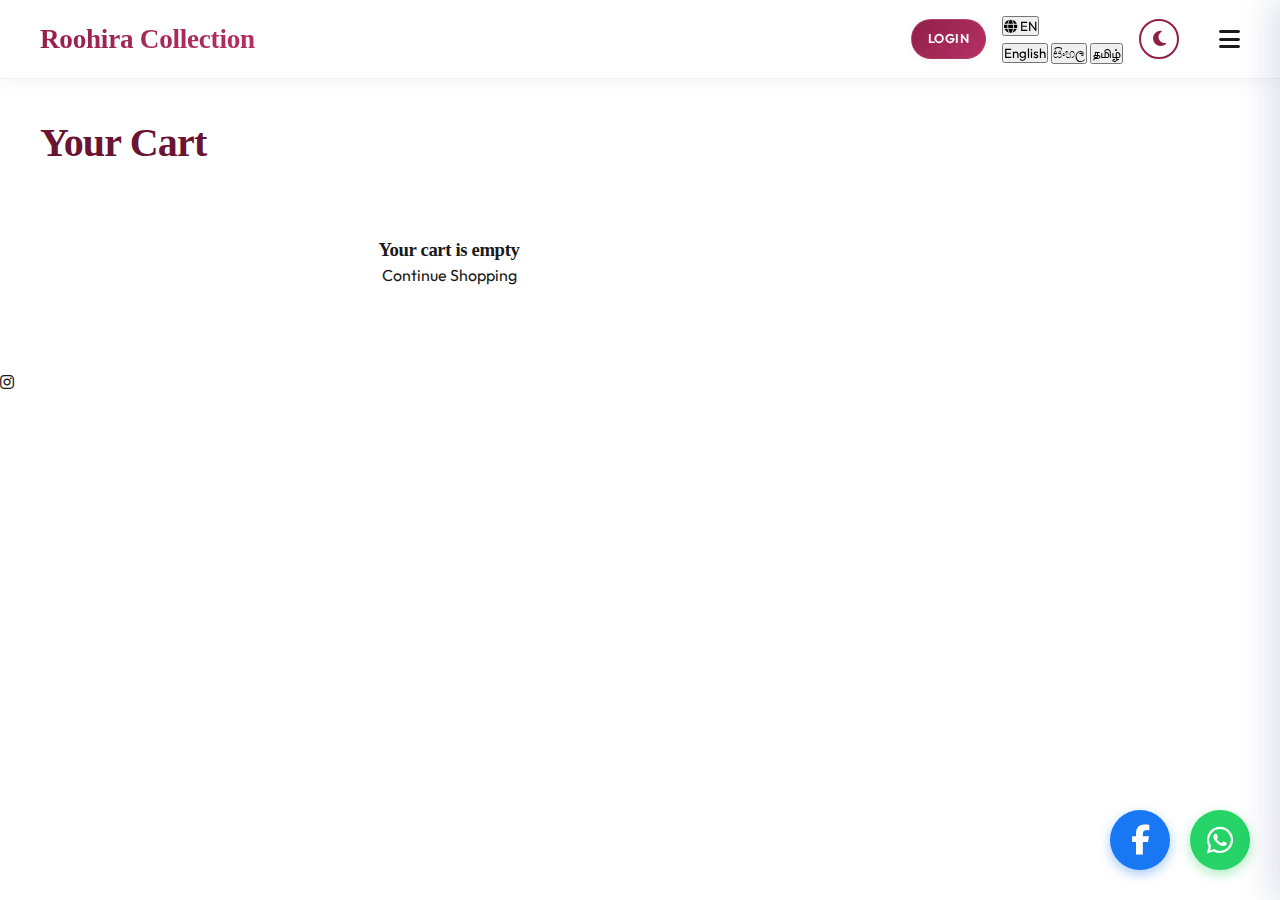
<file: cart.html>
<!DOCTYPE html>
<html lang="en">

<head>
    <meta charset="UTF-8">
    <meta name="viewport" content="width=device-width, initial-scale=1.0">
    <title>Cart | Roohira Collection</title>
    <link href="https://fonts.googleapis.com/css2?family=Outfit:wght@300;400;500;600;700;800&display=swap"
        rel="stylesheet">
    <link rel="stylesheet" href="https://cdnjs.cloudflare.com/ajax/libs/font-awesome/6.4.0/css/all.min.css">
    <link rel="stylesheet" href="styles.css">
</head>

<body>
    <header>
        <div class="container flex justify-between items-center">
            <a href="index.html" class="flex items-center gap-2 branding">
                <span class="logo-text">Roohira Collection</span>
            </a>
            <nav class="flex gap-4 items-center">
                <!-- Login Button (Visible when logged out) -->
                <a href="login.html" id="header-login-btn" class="btn btn-primary" data-i18n="login"
                    style="padding: 0.5rem 1rem; font-size: 0.8rem;">Login</a>

                <!-- User Info (Hidden in Header) -->
                <div id="header-user-menu" style="display: none;"></div>

                <!-- Language Selector -->
                <div class="lang-selector">
                    <button class="lang-toggle-btn" onclick="toggleLanguageDropdown()">
                        <i class="fas fa-globe"></i>
                        <span id="current-lang-label">EN</span>
                    </button>
                    <div class="lang-dropdown" id="lang-dropdown">
                        <button class="lang-btn" data-lang="en" onclick="toggleLanguage('en')">
                            <span class="lang-name">English</span>
                        </button>
                        <button class="lang-btn" data-lang="si" onclick="toggleLanguage('si')">
                            <span class="lang-name">සිංහල</span>
                        </button>
                        <button class="lang-btn" data-lang="ta" onclick="toggleLanguage('ta')">
                            <span class="lang-name">தமிழ்</span>
                        </button>
                    </div>
                </div>

                <!-- Theme Toggle -->
                <button class="theme-toggle" onclick="toggleTheme()" title="Toggle Dark/Light Mode"
                    style="margin-right: 0.5rem;">
                    <i class="fas fa-moon"></i>
                </button>

                <!-- Hamburger Menu -->
                <button class="hamburger-btn" onclick="toggleSidebar()">
                    <i class="fas fa-bars"></i>
                </button>
            </nav>
        </div>
    </header>

    <!-- Sidebar Overlay -->
    <div class="sidebar-overlay" onclick="toggleSidebar()"></div>

    <!-- Sidebar -->
    <div class="sidebar" id="sidebar">
        <div class="sidebar-header">
            <h2 style="font-family: 'Outfit', sans-serif; color: var(--primary);">Menu</h2>
            <button class="close-sidebar" onclick="toggleSidebar()">&times;</button>
        </div>
        <div class="sidebar-nav">
            <a href="index.html" class="sidebar-link"><i class="fas fa-home"></i> <span data-i18n="home">Home</span></a>
            <a href="shop.html" class="sidebar-link"><i class="fas fa-store"></i> <span data-i18n="shop">Shop</span></a>
            <a href="#" class="sidebar-link" style="opacity: 0.6; cursor: not-allowed; display: flex; align-items: center;"><i class="fas fa-palette"></i> <span>Customize (Coming Soon)</span> <i class="fas fa-lock" style="font-size: 0.8rem; margin-left: auto;"></i></a>
            <a href="cart.html" class="sidebar-link">
                <i class="fas fa-shopping-cart"></i> <span data-i18n="cart">Cart</span>
                <span id="sidebar-cart-badge"
                    style="background: var(--primary); color: white; border-radius: 50%; padding: 2px 6px; font-size: 0.75rem; margin-left: auto;">0</span>
            </a>
            <a href="profile.html" class="sidebar-link"><i class="fas fa-user"></i> <span data-i18n="profile">My Profile</span></a>

            <!-- User Logout (Hidden by default, shown if logged in) -->
            <div id="sidebar-user-section"
                style="display: none; border-top: 1px solid #eee; margin-top: 1rem; padding-top: 1rem;">
                <button onclick="logout()" class="sidebar-link" data-i18n="logout"
                    style="width: 100%; text-align: left; background: none; border: none; cursor: pointer; color: #ef4444; font-size: 1.1rem;"><i
                        class="fas fa-sign-out-alt"></i> Logout</button>
            </div>
        </div>
    </div>

    <main class="py-10">
        <div class="container" id="cart-container">
            <h1 style="font-size: 2.5rem; margin-bottom: 2rem;" data-i18n="your_cart">Your Cart</h1>

            <div class="cart-page-layout">
                <div id="cart-items">
                    <!-- Cart items injected by JS -->
                </div>

                <div id="cart-summary" class="cart-summary-card">
                    <h2 class="cart-summary-header">Order Summary</h2>
                    <div class="summary-row">
                        <span>Subtotal</span>
                        <span id="cart-total">Rs. 0</span>
                    </div>
                    <!-- Shipping or other costs can be added here -->
                    <div class="summary-row total">
                        <span>Total</span>
                        <span id="cart-grand-total">Rs. 0</span>
                    </div>

                    <a href="checkout.html" class="checkout-btn" data-i18n="checkout_title">Proceed to Checkout</a>
                    <a href="shop.html" class="continue-shopping-btn" data-i18n="continue_shopping">Continue Shopping</a>
                </div>
            </div>
        </div>
    </main>

    <script src="script.js"></script>
    <!-- Floating Buttons -->
    <a href="https://www.instagram.com/roohiracollectionby?igsh=MWNnazN2NHF5YXNiMA==" target="_blank"
        class="instagram-float">
        <i class="fab fa-instagram"></i>
    </a>

    <a href="https://www.facebook.com/share/17WF7YPVWo/" target="_blank" class="facebook-float">
        <i class="fab fa-facebook-f"></i>
    </a>

    <a href="https://wa.me/94757218786" target="_blank" class="whatsapp-float">
        <i class="fab fa-whatsapp"></i>
    </a>
</body>

</html>
</file>
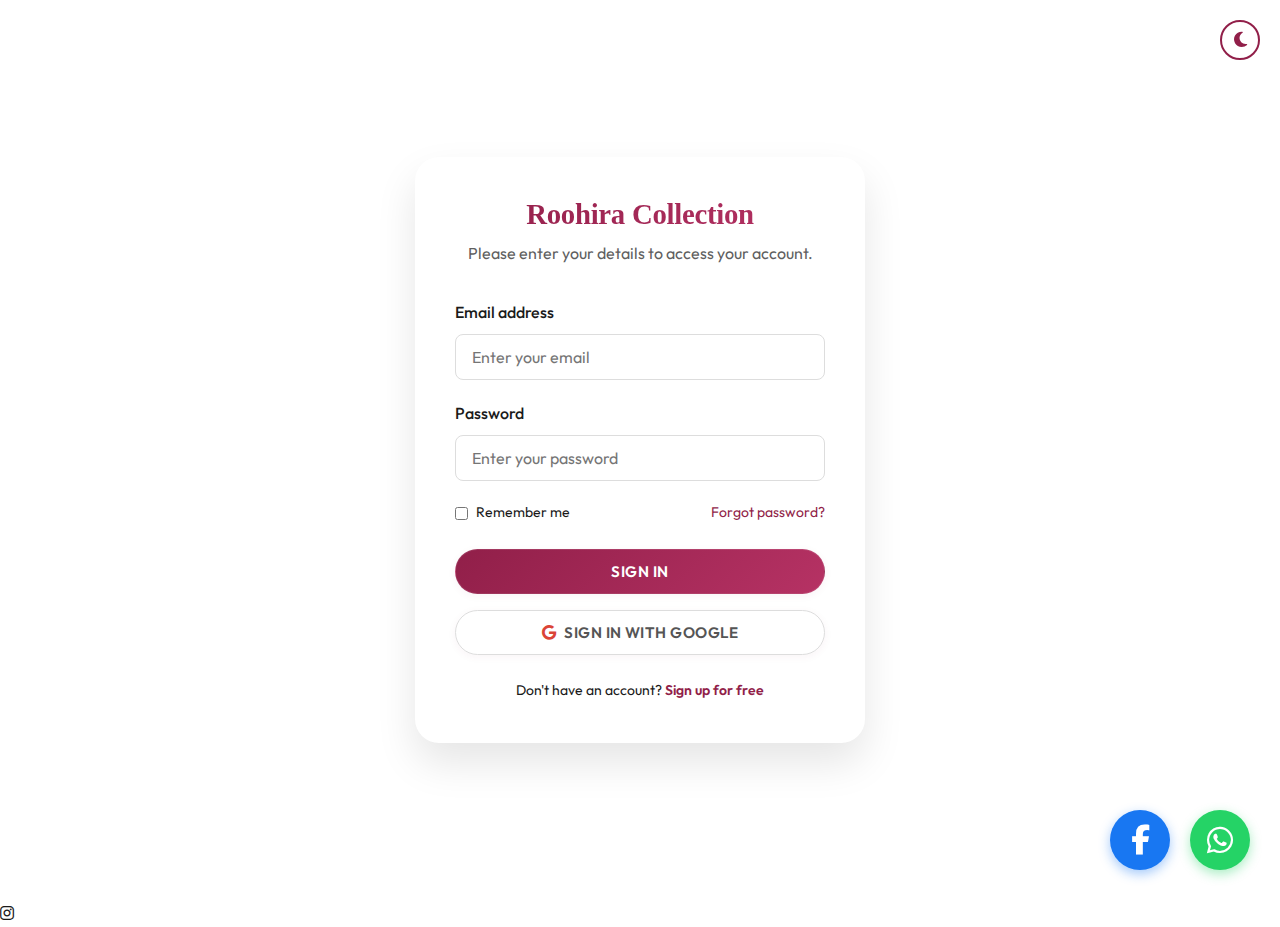
<file: login.html>
<!DOCTYPE html>
<html lang="en">

<head>
    <meta charset="UTF-8">
    <meta name="viewport" content="width=device-width, initial-scale=1.0">
    <title>Login | Roohira Collection</title>
    <link href="https://fonts.googleapis.com/css2?family=Outfit:wght@300;400;500;600;700;800&display=swap"
        rel="stylesheet">
    <link rel="stylesheet" href="https://cdnjs.cloudflare.com/ajax/libs/font-awesome/6.4.0/css/all.min.css">
    <link rel="stylesheet" href="styles.css">
</head>

<body style="background-color: var(--bg-light);">
    <div style="position: fixed; top: 20px; right: 20px;">
        <button class="theme-toggle" onclick="toggleTheme()" title="Toggle Dark/Light Mode">
            <i class="fas fa-moon"></i>
        </button>
    </div>
    <div style="display: flex; align-items: center; justify-content: center; min-height: 100vh;">
        <div class="auth-box">
            <h2 class="logo-text" style="display: block; text-align: center; margin-bottom: 0.5rem; font-size: 1.8rem; font-family: 'Playfair Display', serif; font-weight: 800; color: var(--text-main);">
                Roohira Collection</h2>
            <p style="text-align: center; color: var(--text-muted); margin-bottom: 2rem;">Please enter your details to access your account.</p>

            <form id="login-form">
                <div class="form-group">
                    <label for="email" class="form-label">Email address</label>
                    <input type="email" id="email" class="form-input" required placeholder="Enter your email">
                </div>

                <div class="form-group">
                    <label for="password" class="form-label">Password</label>
                    <input type="password" id="password" class="form-input" required placeholder="Enter your password">
                </div>

                <div
                    style="display: flex; justify-content: space-between; align-items: center; margin-bottom: 1.5rem; font-size: 0.875rem;">
                    <label style="display: flex; align-items: center; gap: 0.5rem; cursor: pointer;">
                        <input type="checkbox" style="accent-color: var(--primary);"> Remember me
                    </label>
                    <a href="#" id="forgot-password-link" style="color: var(--primary);">Forgot password?</a>
                </div>

                <button type="submit" class="btn btn-primary" style="width: 100%;">Sign In</button>
                <button type="button" class="btn btn-outline"
                    style="width: 100%; margin-top: 1rem; border-color: #ddd; color: #555;">
                    <i class="fab fa-google" style="color: #DB4437; margin-right: 8px;"></i> Sign in with Google
                </button>
            </form>

            <form id="forgot-password-form" style="display: none;">
                <div class="form-group">
                    <label for="reset-email" class="form-label">Email address</label>
                    <input type="email" id="reset-email" class="form-input" required
                        placeholder="Enter registered email">
                </div>

                <div class="form-group">
                    <label for="reset-phone" class="form-label">Phone Number</label>
                    <input type="tel" id="reset-phone" class="form-input" required
                        placeholder="Enter registered phone number">
                </div>

                <div class="form-group">
                    <label for="reset-new-password" class="form-label">New Password</label>
                    <input type="password" id="reset-new-password" class="form-input" required
                        placeholder="Enter new password">
                </div>

                <button type="submit" class="btn btn-primary" style="width: 100%;">Reset Password</button>
                <button type="button" id="back-to-login" class="btn btn-outline"
                    style="width: 100%; margin-top: 1rem; border-color: #ddd; color: #555;">
                    Back to Login
                </button>
            </form>

            <p id="signup-prompt" style="text-align: center; margin-top: 1.5rem; font-size: 0.875rem;">
                Don't have an account? <a href="signup.html" style="color: var(--primary); font-weight: 600;">Sign up
                    for free</a>
            </p>
        </div>
    </div>
    <script src="script.js"></script>
    <!-- Floating Buttons -->
    <a href="https://www.instagram.com/roohiracollectionby?igsh=MWNnazN2NHF5YXNiMA==" target="_blank"
        class="instagram-float">
        <i class="fab fa-instagram"></i>
    </a>

    <a href="https://www.facebook.com/share/17WF7YPVWo/" target="_blank" class="facebook-float">
        <i class="fab fa-facebook-f"></i>
    </a>

    <a href="https://wa.me/94757218786" target="_blank" class="whatsapp-float">
        <i class="fab fa-whatsapp"></i>
    </a>
</body>

</html>
</file>
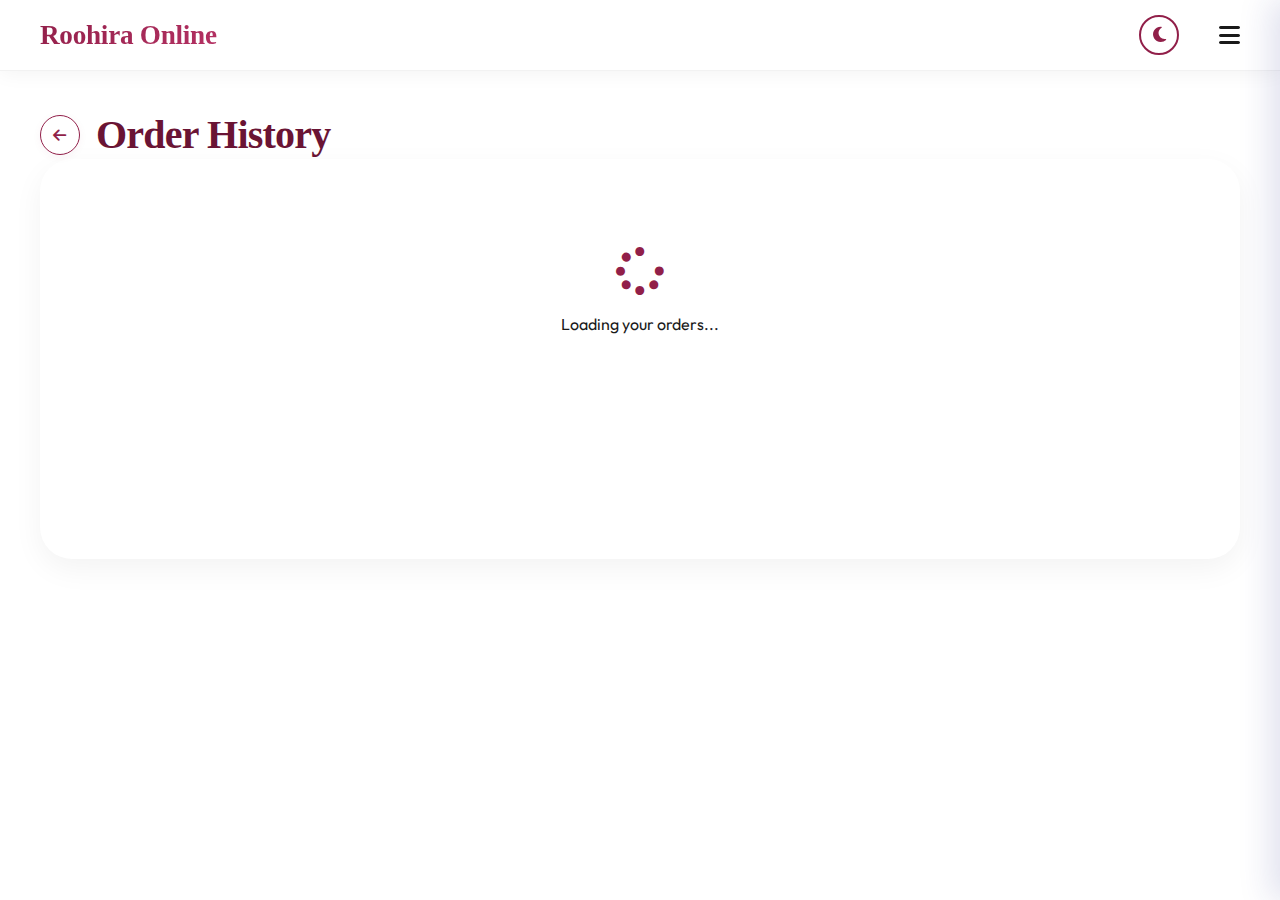
<file: orders.html>
<!DOCTYPE html>
<html lang="en">

<head>
    <meta charset="UTF-8">
    <meta name="viewport" content="width=device-width, initial-scale=1.0">
    <title>My Orders | Roohira Online</title>
    <link href="https://fonts.googleapis.com/css2?family=Outfit:wght@300;400;500;600;700;800&display=swap" rel="stylesheet">
    <link rel="stylesheet" href="https://cdnjs.cloudflare.com/ajax/libs/font-awesome/6.4.0/css/all.min.css">
    <link rel="stylesheet" href="styles.css">
</head>

<body>
    <header>
        <div class="container flex justify-between items-center">
            <a href="index.html" class="flex items-center gap-2 branding">
                <span class="logo-text">Roohira Online</span>
            </a>
            <nav class="flex gap-4 items-center">
                <!-- User Info -->
                <div id="header-user-menu" style="display: none; align-items: center; gap: 0.5rem;">
                    <i class="fas fa-user-circle text-xl" style="color: var(--primary);"></i>
                    <span id="header-username" style="font-weight: 600;">User</span>
                </div>

                <!-- Theme Toggle -->
                <button class="theme-toggle" onclick="toggleTheme()" title="Toggle Dark/Light Mode" style="margin-right: 0.5rem;">
                    <i class="fas fa-moon"></i>
                </button>

                <!-- Hamburger Menu -->
                <button class="hamburger-btn" onclick="toggleSidebar()">
                    <i class="fas fa-bars"></i>
                </button>
            </nav>
        </div>
    </header>

    <!-- Sidebar Overlay -->
    <div class="sidebar-overlay" onclick="toggleSidebar()"></div>

    <!-- Sidebar -->
    <div class="sidebar" id="sidebar">
        <div class="sidebar-header">
            <h2 style="font-family: 'Playfair Display', serif; color: var(--primary);">Menu</h2>
            <button class="close-sidebar" onclick="toggleSidebar()">&times;</button>
        </div>
        <div class="sidebar-nav">
            <a href="index.html" class="sidebar-link"><i class="fas fa-home"></i> Home</a>
            <a href="shop.html" class="sidebar-link"><i class="fas fa-store"></i> Shop</a>
            <a href="customize.html" class="sidebar-link"><i class="fas fa-palette"></i> Customize</a>
            <a href="cart.html" class="sidebar-link">
                <i class="fas fa-shopping-cart"></i> Cart
                <span id="sidebar-cart-badge" style="background: var(--primary); color: white; border-radius: 50%; padding: 2px 6px; font-size: 0.75rem; margin-left: auto;">0</span>
            </a>
            <a href="profile.html" class="sidebar-link active"><i class="fas fa-user"></i> My Profile</a>
        </div>
    </div>

    <main class="py-10">
        <div class="container">
            <div class="flex items-center gap-4 mb-8">
                <a href="profile.html" class="btn btn-outline" style="padding: 0.5rem 1rem; border-radius: 50%; width: 40px; height: 40px; display: flex; align-items: center; justify-content: center;">
                    <i class="fas fa-arrow-left"></i>
                </a>
                <h1 style="font-size: 2.5rem; font-family: 'Playfair Display', serif;">Order History</h1>
            </div>

            <div id="orders-list-container" style="background: white; padding: 2.5rem; border-radius: 2rem; box-shadow: 0 10px 30px rgba(0,0,0,0.05); min-height: 400px;">
                <div id="order-history-page-content">
                    <div style="text-align: center; padding: 3rem;">
                        <i class="fas fa-spinner fa-spin fa-3x" style="color: var(--primary); margin-bottom: 1rem;"></i>
                        <p>Loading your orders...</p>
                    </div>
                </div>
            </div>
        </div>
    </main>

    <script src="script.js"></script>
    <script>
        document.addEventListener('DOMContentLoaded', () => {
            if (typeof initOrdersPage === 'function') {
                initOrdersPage();
            }
        });
    </script>
</body>

</html>
</file>
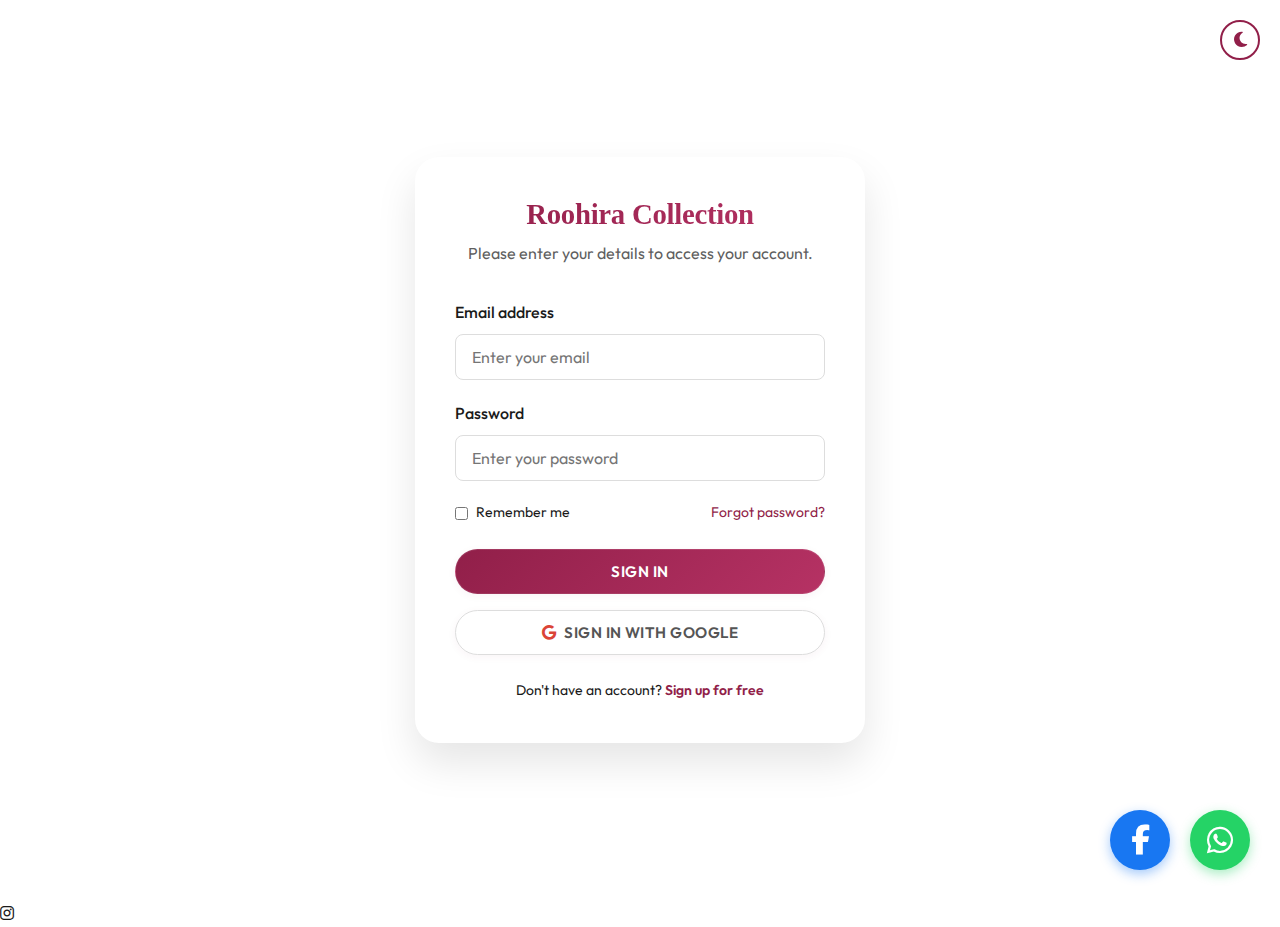
<file: profile.html>
<!DOCTYPE html>
<html lang="en">

<head>
    <meta charset="UTF-8">
    <meta name="viewport" content="width=device-width, initial-scale=1.0">
    <title>Profile | Roohira Collection</title>
    <link href="https://fonts.googleapis.com/css2?family=Outfit:wght@300;400;500;600;700;800&display=swap"
        rel="stylesheet">
    <link rel="stylesheet" href="https://cdnjs.cloudflare.com/ajax/libs/font-awesome/6.4.0/css/all.min.css">
    <link rel="stylesheet" href="styles.css">
</head>

<body>
    <header>
        <div class="container flex justify-between items-center">
            <a href="index.html" class="flex items-center gap-2 branding">
                <span class="logo-text">Roohira Collection</span>
            </a>
            <nav class="flex gap-4 items-center">
                <!-- Login Button (Visible when logged out) -->
                <a href="login.html" id="header-login-btn" class="btn btn-primary" data-i18n="login"
                    style="padding: 0.5rem 1rem; font-size: 0.8rem;">Login</a>

                <!-- User Info (Hidden in Header) -->
                <div id="header-user-menu" style="display: none;"></div>

                <!-- Language Selector -->
                <div class="lang-selector">
                    <button class="lang-toggle-btn" onclick="toggleLanguageDropdown()">
                        <i class="fas fa-globe"></i>
                        <span id="current-lang-label">EN</span>
                    </button>
                    <div class="lang-dropdown" id="lang-dropdown">
                        <button class="lang-btn" data-lang="en" onclick="toggleLanguage('en')">
                            <span class="lang-name">English</span>
                        </button>
                        <button class="lang-btn" data-lang="si" onclick="toggleLanguage('si')">
                            <span class="lang-name">සිංහල</span>
                        </button>
                        <button class="lang-btn" data-lang="ta" onclick="toggleLanguage('ta')">
                            <span class="lang-name">தமிழ்</span>
                        </button>
                    </div>
                </div>

                <!-- Theme Toggle -->
                <button class="theme-toggle" onclick="toggleTheme()" title="Toggle Dark/Light Mode"
                    style="margin-right: 0.5rem;">
                    <i class="fas fa-moon"></i>
                </button>

                <!-- Hamburger Menu -->
                <button class="hamburger-btn" onclick="toggleSidebar()">
                    <i class="fas fa-bars"></i>
                </button>
            </nav>
        </div>
    </header>

    <!-- Sidebar Overlay -->
    <div class="sidebar-overlay" onclick="toggleSidebar()"></div>

    <!-- Sidebar -->
    <div class="sidebar" id="sidebar">
        <div class="sidebar-header">
            <h2 style="font-family: 'Outfit', sans-serif; color: var(--primary);">Menu</h2>
            <button class="close-sidebar" onclick="toggleSidebar()">&times;</button>
        </div>
        <div class="sidebar-nav">
            <a href="index.html" class="sidebar-link"><i class="fas fa-home"></i> <span data-i18n="home">Home</span></a>
            <a href="shop.html" class="sidebar-link"><i class="fas fa-store"></i> <span data-i18n="shop">Shop</span></a>
            <a href="#" class="sidebar-link" style="opacity: 0.6; cursor: not-allowed; display: flex; align-items: center;"><i class="fas fa-palette"></i> <span>Customize (Coming Soon)</span> <i class="fas fa-lock" style="font-size: 0.8rem; margin-left: auto;"></i></a>
            <a href="cart.html" class="sidebar-link">
                <i class="fas fa-shopping-cart"></i> <span data-i18n="cart">Cart</span>
                <span id="sidebar-cart-badge"
                    style="background: var(--primary); color: white; border-radius: 50%; padding: 2px 6px; font-size: 0.75rem; margin-left: auto;">0</span>
            </a>
            <a href="profile.html" class="sidebar-link"><i class="fas fa-user"></i> <span data-i18n="profile">My Profile</span></a>

            <!-- User Logout (Hidden by default, shown if logged in) -->
            <div id="sidebar-user-section"
                style="display: none; border-top: 1px solid #eee; margin-top: 1rem; padding-top: 1rem;">
                <button onclick="logout()" class="sidebar-link" data-i18n="logout"
                    style="width: 100%; text-align: left; background: none; border: none; cursor: pointer; color: #ef4444; font-size: 1.1rem;"><i
                        class="fas fa-sign-out-alt"></i> Logout</button>
            </div>
        </div>
    </div>

    <main class="py-10">
        <div class="container" id="profile-container">
            <h1 style="font-size: 2.5rem; margin-bottom: 2rem;" data-i18n="profile_title">My Profile</h1>

            <div class="grid grid-cols-4 gap-8">
                <!-- Sidebar -->
                <div
                    style="background: white; padding: 1.5rem; border-radius: 1rem; box-shadow: var(--shadow); text-align: center; height: fit-content;">
                    <div
                        style="width: 80px; height: 80px; background: var(--secondary); border-radius: 50%; margin: 0 auto 1rem; display: flex; align-items: center; justify-content: center; font-size: 2rem; color: var(--primary);">
                        <i class="fas fa-user-circle"></i>
                    </div>
                    <h2 id="profile-name" style="font-weight: bold; font-size: 1.25rem; margin-bottom: 0.25rem;">User
                        Name</h2>
                    <p id="profile-email" style="font-size: 0.875rem; color: grey; margin-bottom: 0.25rem;">
                        email@example.com</p>
                    <p id="profile-phone"
                        style="font-size: 0.875rem; color: var(--primary); font-weight: 600; margin-bottom: 1.5rem;">
                        000-0000000</p>
                    <button onclick="logout()" class="btn btn-outline" style="width: 100%; margin-bottom: 3rem;" data-i18n="logout">Logout</button>
                    
                    <div style="border-top: 1px solid #fee2e2; padding-top: 1.5rem; margin-top: 1rem;">
                        <p style="font-size: 0.75rem; color: #ef4444; margin-bottom: 0.75rem; font-weight: 500;" data-i18n="danger_zone">Danger Zone (අන්තරාදායකයි)</p>
                        <button onclick="factoryReset()" class="btn" style="width: 100%; background: #fee2e2; color: #ef4444; border: 1px solid #fecaca; padding: 0.75rem; border-radius: 0.75rem; font-size: 0.85rem; font-weight: 700; transition: 0.3s;" onmouseover="this.style.background='#fecaca'" onmouseout="this.style.background='#fee2e2'" data-i18n="factory_reset">
                            <i class="fas fa-sync-alt mr-2"></i> Factory Reset
                        </button>
                    </div>
                </div>

                <!-- Content -->
                <div style="grid-column: span 3;">
                    <div style="background: white; padding: 2rem; border-radius: 1.5rem; box-shadow: var(--shadow); margin-bottom: 2rem; display: flex; align-items: center; justify-content: justify-between; gap: 2rem;">
                        <div style="width: 60px; height: 60px; background: #e0f2fe; color: #0369a1; border-radius: 50%; display: flex; align-items: center; justify-content: center; font-size: 1.5rem;">
                            <i class="fas fa-shopping-bag"></i>
                        </div>
                        <div style="flex-grow: 1;">
                            <h2 style="font-size: 1.5rem; font-weight: bold; margin-bottom: 0.25rem;" data-i18n="orders_title">My Orders</h2>
                            <p style="color: grey; font-size: 0.9rem;">View your past orders, designs, and order history.</p>
                        </div>
                        <a href="orders.html" class="btn btn-primary" style="padding: 0.75rem 1.5rem; border-radius: 1rem;" data-i18n="view_all">View All Orders <i class="fas fa-chevron-right ml-2"></i></a>
                    </div>

                    <div style="background: white; padding: 2rem; border-radius: 1.5rem; box-shadow: var(--shadow);">
                        <h2
                            style="font-size: 1.5rem; font-weight: bold; margin-bottom: 1rem; padding-bottom: 0.5rem; border-bottom: 1px solid #eee;">
                            Change Password</h2>
                        <form id="change-password-form">
                            <div class="form-group">
                                <label for="current-password" class="form-label">Current Password</label>
                                <input type="password" id="current-password" class="form-input" required>
                            </div>
                            <div class="form-group">
                                <label for="new-password" class="form-label">New Password</label>
                                <input type="password" id="new-password" class="form-input" required>
                            </div>
                            <div class="form-group">
                                <label for="confirm-password" class="form-label">Confirm New Password</label>
                                <input type="password" id="confirm-password" class="form-input" required>
                            </div>
                            <button type="submit" class="btn btn-primary">Update Password</button>
                        </form>
                    </div>
                </div>
            </div>
        </div>
    </main>

    <script src="script.js"></script>
    <!-- Floating Buttons -->
    <a href="https://www.instagram.com/roohiracollectionby?igsh=MWNnazN2NHF5YXNiMA==" target="_blank"
        class="instagram-float">
        <i class="fab fa-instagram"></i>
    </a>

    <a href="https://www.facebook.com/share/17WF7YPVWo/" target="_blank" class="facebook-float">
        <i class="fab fa-facebook-f"></i>
    </a>

    <a href="https://wa.me/94757218786" target="_blank" class="whatsapp-float">
        <i class="fab fa-whatsapp"></i>
    </a>
</body>

</html>
</file>
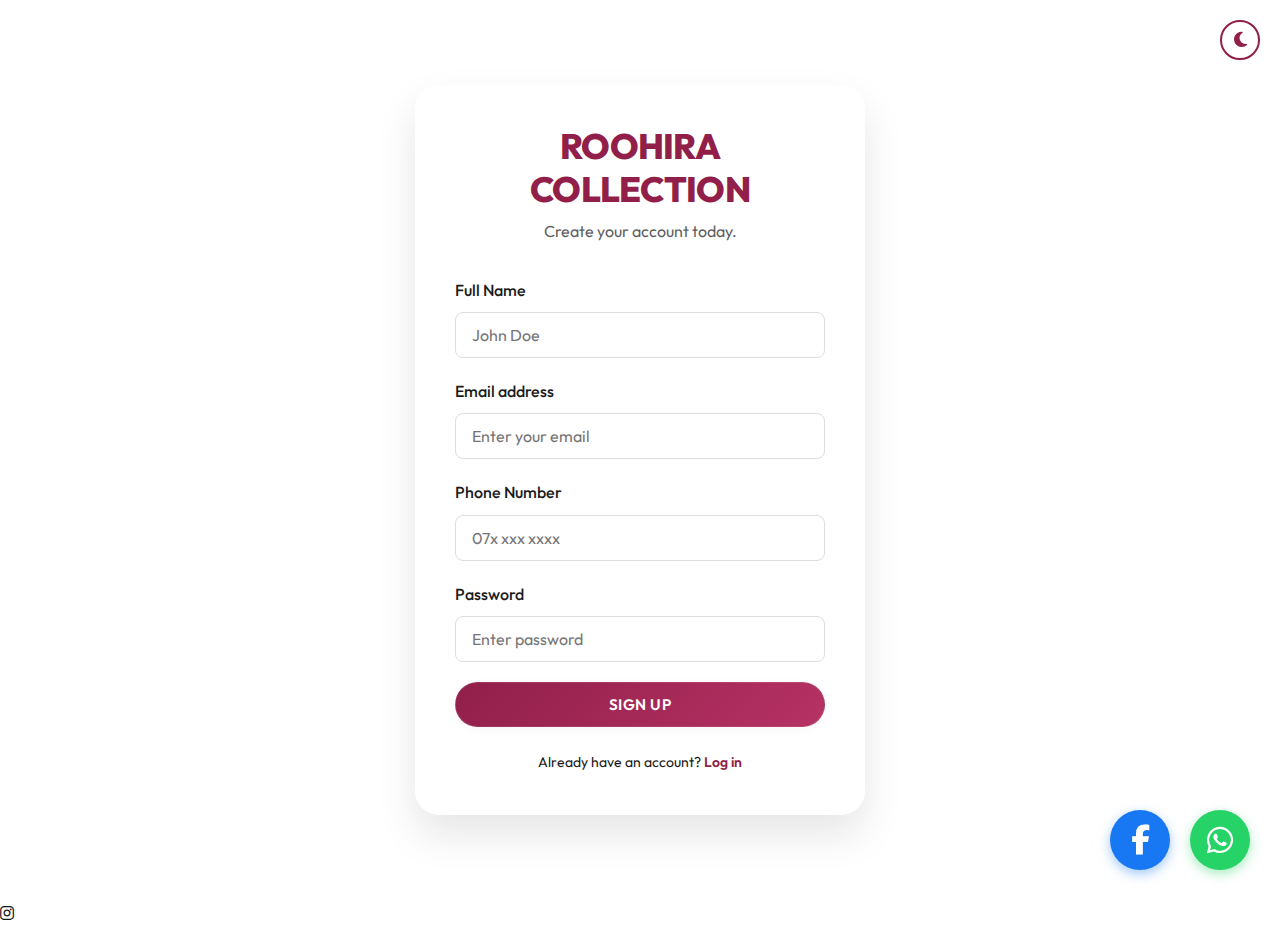
<file: signup.html>
<!DOCTYPE html>
<html lang="en">

<head>
    <meta charset="UTF-8">
    <meta name="viewport" content="width=device-width, initial-scale=1.0">
    <title>Sign Up | Roohira Collection</title>
    <link href="https://fonts.googleapis.com/css2?family=Outfit:wght@300;400;500;600;700;800&display=swap"
        rel="stylesheet">
    <link rel="stylesheet" href="https://cdnjs.cloudflare.com/ajax/libs/font-awesome/6.4.0/css/all.min.css">
    <link rel="stylesheet" href="styles.css">
</head>

<body style="background-color: var(--bg-light);">
    <div style="position: fixed; top: 20px; right: 20px;">
        <button class="theme-toggle" onclick="toggleTheme()" title="Toggle Dark/Light Mode">
            <i class="fas fa-moon"></i>
        </button>
    </div>
    <div style="display: flex; align-items: center; justify-content: center; min-height: 100vh;">
        <div class="auth-box">
            <h2
                style="text-align: center; color: var(--primary); margin-bottom: 0.5rem; font-family: 'Outfit', sans-serif; font-size: 2.2rem; font-weight: 800; text-transform: uppercase;">
                Roohira Collection</h2>
            <p style="text-align: center; color: var(--text-muted); margin-bottom: 2rem;">Create your account today.</p>

            <form id="signup-form">
                <div class="form-group">
                    <label for="name" class="form-label">Full Name</label>
                    <input type="text" id="name" class="form-input" required placeholder="John Doe">
                </div>

                <div class="form-group">
                    <label for="email" class="form-label">Email address</label>
                    <input type="email" id="email" class="form-input" required placeholder="Enter your email">
                </div>

                <div class="form-group">
                    <label for="phone" class="form-label">Phone Number</label>
                    <input type="tel" id="phone" class="form-input" required placeholder="07x xxx xxxx">
                </div>

                <div class="form-group">
                    <label for="password" class="form-label">Password</label>
                    <input type="password" id="password" class="form-input" required placeholder="Enter password">
                </div>

                <button type="submit" class="btn btn-primary" style="width: 100%;">Sign Up</button>
            </form>

            <p style="text-align: center; margin-top: 1.5rem; font-size: 0.875rem;">
                Already have an account? <a href="login.html" style="color: var(--primary); font-weight: 600;">Log
                    in</a>
            </p>
        </div>
    </div>
    <script src="script.js"></script>
    <!-- Floating Buttons -->
    <a href="https://www.instagram.com/roohiracollectionby?igsh=MWNnazN2NHF5YXNiMA==" target="_blank"
        class="instagram-float">
        <i class="fab fa-instagram"></i>
    </a>

    <a href="https://www.facebook.com/share/17WF7YPVWo/" target="_blank" class="facebook-float">
        <i class="fab fa-facebook-f"></i>
    </a>

    <a href="https://wa.me/94757218786" target="_blank" class="whatsapp-float">
        <i class="fab fa-whatsapp"></i>
    </a>
</body>

</html>
</file>
<file: styles.css>
/* 
  Roohira Online - Premium Bedsheet Store 
  Theme Colors:
  Primary: #8B2C5D (Dark Rose Pink)
  Secondary: #F7D6E0 (Soft Pink)
  Accent: #C9A227 (Gold)
  Background: #FFFFFF
*/

:root {
    --primary: #911F49;
    --primary-light: #B63264;
    --primary-dark: #6A1434;
    --secondary: #FFF0F5;
    --secondary-light: #fff8fb;
    --accent: #D4AF37;
    --accent-light: #E5C76B;
    --text-main: #1A1A1A;
    --text-muted: #5F5F5F;
    --white: #ffffff;
    --bg-main: #FFFFFF;
    --bg-alt: #FDFBFC;
    --glass: rgba(255, 255, 255, 0.8);
    --border-soft: rgba(0, 0, 0, 0.05);

    /* Premium Shadows */
    --shadow-sm: 0 2px 8px rgba(145, 31, 73, 0.05);
    --shadow-md: 0 10px 30px rgba(0, 0, 0, 0.08);
    --shadow-lg: 0 20px 40px rgba(0, 0, 0, 0.1);
    --shadow-accent: 0 4px 15px rgba(212, 175, 55, 0.2);

    /* Radius */
    --radius-sm: 8px;
    --radius-md: 16px;
    --radius-lg: 24px;
    --radius-full: 9999px;

    --transition: all 0.4s cubic-bezier(0.165, 0.84, 0.44, 1);
}

/* Dark Mode Variables - Ultra Premium */
[data-theme="dark"] {
    --primary: #FF4D94;
    --primary-light: #FF85B3;
    --primary-dark: #CC0052;
    --secondary: #2D1420;
    --secondary-light: #1F0E16;
    --accent: #F5D547;
    --accent-light: #FAE48C;
    --text-main: #F3F4F6;
    --text-muted: #A0AEC0;
    --white: #121212;
    --bg-main: #0F0F0F;
    --bg-alt: #161616;
    --glass: rgba(20, 20, 20, 0.8);
    --border-soft: rgba(255, 255, 255, 0.05);

    --shadow-sm: 0 2px 8px rgba(0, 0, 0, 0.5);
    --shadow-md: 0 10px 30px rgba(0, 0, 0, 0.6);
    --shadow-lg: 0 20px 40px rgba(0, 0, 0, 0.8);
}

* {
    margin: 0;
    padding: 0;
    box-sizing: border-box;
    font-family: 'Outfit', system-ui, -apple-system, sans-serif;
}

body {
    background-color: var(--bg-main);
    color: var(--text-main);
    line-height: 1.7;
    overflow-x: hidden;
    -webkit-font-smoothing: antialiased;
}

/* Typography - Professional & Elegant */
h1,
h2,
h3,
h4,
h5,
h6 {
    font-family: 'Playfair Display', serif;
    color: var(--text-main);
    line-height: 1.2;
    letter-spacing: -0.02em;
}

h1 {
    font-weight: 700;
    color: var(--primary-dark);
}

h2 {
    font-weight: 700;
}

a {
    text-decoration: none;
    color: inherit;
    transition: var(--transition);
}

/* Layout Utilities - Premium Spacing */
.container {
    max-width: 1300px;
    margin: 0 auto;
    padding: 0 40px;
}

@media (max-width: 768px) {
    .container {
        padding: 0 20px;
    }
}

.grid {
    display: grid;
    gap: 2.5rem;
}

.grid-cols-2 {
    grid-template-columns: repeat(2, 1fr);
}

.grid-cols-3 {
    grid-template-columns: repeat(3, 1fr);
}

.grid-cols-4 {
    grid-template-columns: repeat(4, 1fr);
}

@media (max-width: 1200px) {
    .grid-cols-4 {
        grid-template-columns: repeat(3, 1fr);
    }
}

@media (max-width: 900px) {

    .grid-cols-3,
    .grid-cols-4 {
        grid-template-columns: repeat(2, 1fr);
    }
}

@media (max-width: 640px) {
    .grid {
        gap: 1rem;
    }

    .grid-cols-2,
    .grid-cols-3,
    .grid-cols-4 {
        grid-template-columns: 1fr;
    }

    /* Product lists specifically 2 columns on mobile as requested earlier */
    #product-grid,
    #featured-products {
        grid-template-columns: repeat(2, 1fr) !important;
        gap: 0.75rem;
    }
}

@media (max-width: 640px) {

    /* Auto resizing & horizontal scroll fix */
    html,
    body {
        overflow-x: hidden;
        width: 100%;
        max-width: 100vw;
    }

    .grid-cols-3,
    .grid-cols-4 {
        grid-template-columns: 1fr;
    }

    /* Force product grid to 2 columns on mobile and make cards smaller */
    #product-grid,
    #featured-products {
        grid-template-columns: repeat(2, 1fr) !important;
        gap: 0.5rem;
    }

    .product-info {
        padding: 0.75rem;
    }

    .product-title {
        font-size: 0.85rem;
        margin-bottom: 0.25rem;
        white-space: normal;
        display: -webkit-box;
        -webkit-line-clamp: 2;
        line-clamp: 2;
        -webkit-box-orient: vertical;
        height: 2.5rem;
        line-height: 1.25rem;
    }

    .product-price {
        font-size: 0.9rem;
        background: linear-gradient(to right, var(--primary), var(--accent));
        -webkit-background-clip: text;
        background-clip: text;
        -webkit-text-fill-color: transparent;
        display: inline-block;
    }

    .new-price {
        font-size: 1rem;
        background: linear-gradient(to right, var(--primary), var(--accent));
        -webkit-background-clip: text;
        background-clip: text;
        -webkit-text-fill-color: transparent;
        display: inline-block;
    }

    .old-price {
        font-size: 0.7rem;
    }

    .sold-out-badge {
        font-size: 0.6rem;
        padding: 4px 8px;
        top: 8px;
        left: 8px;
    }

    .product-actions {
        bottom: 0;
        padding: 5px;
        gap: 5px;
        opacity: 0.9;
        background: linear-gradient(to top, rgba(0, 0, 0, 0.7), transparent);
    }

    .action-btn {
        width: 32px;
        height: 32px;
        font-size: 0.9rem;
    }

    .price-box {
        padding: 0.5rem;
    }

    .container {
        padding: 0 15px;
    }

    .hero h1 {
        font-size: 2.2rem;
    }

    .offer-banner-container {
        height: 200px !important;
    }
}

.flex {
    display: flex;
}

.flex-col {
    flex-direction: column;
}

.items-center {
    align-items: center;
}

.justify-between {
    justify-content: space-between;
}

.justify-center {
    justify-content: center;
}

.gap-2 {
    gap: 0.5rem;
}

.gap-4 {
    gap: 1rem;
}

.mt-4 {
    margin-top: 1rem;
}

.mb-4 {
    margin-bottom: 1rem;
}

.mb-6 {
    margin-bottom: 1.5rem;
}

.py-10 {
    padding-top: 2.5rem;
    padding-bottom: 2.5rem;
}

.text-center {
    text-align: center;
}

/* Components */

/* Buttons */
.btn {
    display: inline-flex;
    align-items: center;
    justify-content: center;
    padding: 12px 32px;
    border-radius: var(--radius-full);
    font-weight: 600;
    cursor: pointer;
    transition: var(--transition);
    border: none;
    font-size: 0.95rem;
    letter-spacing: 0.03em;
    text-transform: uppercase;
    box-shadow: var(--shadow-sm);
}

.btn-primary {
    background: linear-gradient(135deg, var(--primary), var(--primary-light));
    color: var(--white);
    border: 1px solid rgba(255, 255, 255, 0.1);
}

.btn-primary:hover {
    transform: translateY(-3px);
    box-shadow: var(--shadow-lg);
    background: linear-gradient(135deg, var(--primary-light), var(--primary));
}

.btn-secondary {
    background: var(--accent);
    color: var(--primary-dark);
    box-shadow: var(--shadow-accent);
}

.btn-secondary:hover {
    background: var(--accent-light);
    transform: translateY(-2px);
    box-shadow: 0 8px 25px rgba(212, 175, 55, 0.3);
}

.btn-outline {
    border: 1.5px solid var(--primary);
    color: var(--primary);
    background: transparent;
}

.btn-outline:hover {
    background: var(--primary);
    color: var(--white);
    transform: translateY(-2px);
}

/* Header */
header {
    background: var(--glass);
    backdrop-filter: blur(15px);
    -webkit-backdrop-filter: blur(15px);
    position: sticky;
    top: 0;
    z-index: 1000;
    box-shadow: 0 2px 20px rgba(0, 0, 0, 0.05);
    padding: 0.75rem 0;
    border-bottom: 1px solid var(--border-soft);
}

.nav-link {
    font-weight: 600;
    color: var(--text-main);
    position: relative;
    padding: 0.5rem 0;
    font-size: 0.95rem;
}

.nav-link:hover {
    color: var(--primary);
}

.nav-link::after {
    content: '';
    position: absolute;
    bottom: 0;
    left: 0;
    width: 0;
    height: 2px;
    background: var(--accent);
    transition: var(--transition);
}

.nav-link:hover::after {
    width: 100%;
}

.logo-text {
    font-family: 'Playfair Display', serif;
    font-size: 1.7rem;
    font-weight: 700;
    color: var(--primary);
    letter-spacing: -0.01em;
    background: linear-gradient(135deg, var(--primary), var(--primary-light));
    -webkit-background-clip: text;
    background-clip: text;
    -webkit-text-fill-color: transparent;
}

.feature-card {
    padding: 3rem 2rem;
    border-radius: var(--radius-md);
    background: var(--white);
    border: 1px solid var(--border-soft);
    transition: var(--transition);
}

.feature-card:hover {
    box-shadow: var(--shadow-md);
    transform: translateY(-5px);
    border-color: var(--accent);
}

.feature-icon {
    font-size: 2.5rem;
    color: var(--primary);
    margin-bottom: 1.5rem;
}

.feature-card h3 {
    font-size: 1.25rem;
    margin-bottom: 1rem;
    color: var(--text-main);
}

.cart-icon {
    position: relative;
}

.cart-count {
    position: absolute;
    top: -8px;
    right: -8px;
    background-color: var(--primary);
    color: white;
    border-radius: 50%;
    width: 20px;
    height: 20px;
    display: flex;
    align-items: center;
    justify-content: center;
    font-size: 0.7rem;
    font-weight: bold;
}

/* Hero Section - Premium Card Design */
.hero {
    min-height: 600px;
    height: auto;
    background: var(--bg-main);
    position: relative;
    display: flex;
    align-items: center;
    justify-content: center;
    padding: 40px 0;
    overflow: visible;
}

.hero-overlay {
    position: absolute;
    top: 0;
    left: 0;
    width: 100%;
    height: 100%;
    background:
        radial-gradient(at 0% 0%, hsla(335, 65%, 35%, 0.08) 0px, transparent 50%),
        radial-gradient(at 100% 0%, hsla(45, 60%, 50%, 0.06) 0px, transparent 50%),
        radial-gradient(at 50% 100%, hsla(335, 65%, 35%, 0.05) 0px, transparent 50%);
    filter: blur(100px);
    z-index: 1;
    animation: liquid 25s infinite alternate;
}

.hero-card {
    background: var(--white);
    background: linear-gradient(135deg, var(--white) 0%, var(--secondary) 100%);
    border-radius: 32px;
    padding: 40px 50px;
    box-shadow: 0 25px 80px rgba(145, 31, 73, 0.1);
    display: flex;
    align-items: center;
    justify-content: space-between;
    gap: 30px;
    position: relative;
    border: 1px solid var(--border-soft);
    width: 100%;
    max-width: 1100px;
    /* Limit width */
    margin: 0 auto;
    z-index: 10;
    overflow: visible;
}

.hero-content {
    flex: 1.2;
    z-index: 15;
    animation: slideUp 1s cubic-bezier(0.165, 0.84, 0.44, 1);
}

/* Hero Heading - Responsive scaling */
.hero h1 {
    font-size: clamp(2.2rem, 5vw, 3.2rem);
    line-height: 1.1;
    color: var(--primary-dark);
    margin-bottom: 20px;
    font-weight: 800;
}

.hero-buttons {
    display: flex;
    gap: 1.5rem;
    margin-top: 2.5rem;
}

.hero-buttons .btn {
    padding: 1.1rem 2.8rem;
    font-size: 1.05rem;
}

.hero p {
    font-size: 1.1rem;
    color: var(--text-muted);
    max-width: 450px;
    margin-bottom: 30px;
    line-height: 1.6;
    opacity: 0.9;
}

.hero-visual {
    flex: 0.8;
    position: relative;
    z-index: 20;
    display: flex;
    align-items: center;
    justify-content: center;
}

.floating-3d-wrapper {
    animation: heroFloat 6s ease-in-out infinite;
    perspective: 2000px;
    transform-style: preserve-3d;
}

.hero-3d-img {
    width: 140%;
    /* Adjusted for new PNG */
    height: auto;
    filter: drop-shadow(0 30px 60px rgba(0, 0, 0, 0.25));
    transform: rotateY(-15deg) rotateX(10deg) translateZ(60px);
    transition: all 0.8s cubic-bezier(0.19, 1, 0.22, 1);
    /* Removed border-radius for transparent PNG */
}

.hero-card:hover .hero-3d-img {
    transform: rotateY(-5deg) rotateX(5deg) translateZ(100px) scale(1.03);
    filter: drop-shadow(0 50px 100px rgba(145, 31, 73, 0.3));
}

@keyframes heroFloat {

    0%,
    100% {
        transform: translateY(0) rotate(0deg);
    }

    50% {
        transform: translateY(-35px) rotate(2deg);
    }
}

@keyframes liquid {
    0% {
        transform: scale(1) translate(0, 0);
    }

    100% {
        transform: scale(1.15) translate(30px, 30px);
    }
}

@keyframes slideUp {
    from {
        opacity: 0;
        transform: translateY(40px);
    }

    to {
        opacity: 1;
        transform: translateY(0);
    }
}

/* Hero Responsiveness - Optimized for all screens */
@media (max-width: 1200px) {
    .hero-card {
        padding: 50px;
        max-width: 950px;
    }
}

@media (max-width: 992px) {
    .hero {
        padding: 40px 0;
        min-height: auto;
    }

    .hero-card {
        flex-direction: column;
        padding: 60px 40px;
        text-align: center;
        gap: 50px;
        border-radius: 40px;
    }

    .hero-content {
        order: 1;
        width: 100%;
        display: flex;
        flex-direction: column;
        align-items: center;
    }

    .hero-visual {
        order: 2;
        width: 100%;
    }

    .hero-3d-img {
        width: 80%;
        transform: rotateY(-5deg) rotateX(5deg);
    }

    .hero-buttons {
        justify-content: center;
    }
}

@media (max-width: 640px) {
    .hero {
        padding: 20px 0;
    }

    .hero h1 {
        font-size: 2.2rem;
        margin-bottom: 15px;
    }

    .hero-card {
        padding: 40px 20px;
        gap: 40px;
        border-radius: 24px;
    }

    .hero p {
        font-size: 1rem;
        max-width: 100%;
    }

    .hero-buttons {
        flex-direction: column;
        gap: 1rem;
        width: 100%;
    }

    .hero-buttons .btn {
        width: 100%;
        padding: 1rem 2rem;
    }

    .hero-3d-img {
        width: 100%;
    }
}

@media (max-width: 480px) {
    .hero h1 {
        font-size: 1.8rem;
        /* Fits perfectly on narrow screens */
    }

    .hero-card {
        padding: 35px 15px;
        gap: 30px;
    }

    .hero p {
        font-size: 0.95rem;
    }
}

/* Product Card Premium 3D */
.product-card {
    background: var(--white);
    border-radius: var(--radius-md);
    overflow: hidden;
    box-shadow: var(--shadow-sm);
    transition: all 0.5s cubic-bezier(0.175, 0.885, 0.32, 1.275);
    border: 1px solid var(--border-soft);
    position: relative;
    perspective: 1500px;
    transform-style: preserve-3d;
}

.product-card:hover {
    transform: translateY(-15px) rotateX(4deg) rotateY(-4deg);
    box-shadow: var(--shadow-accent);
    border-color: var(--accent);
}

.product-image {
    position: relative;
    padding-top: 120%;
    overflow: hidden;
    background: #f3f3f3;
    transform-style: preserve-3d;
}

.product-image img {
    position: absolute;
    top: 0;
    left: 0;
    width: 100%;
    height: 100%;
    object-fit: cover;
    transition: transform 0.8s cubic-bezier(0.165, 0.84, 0.44, 1);
    transform: translateZ(20px);
    backface-visibility: hidden;
}

.product-card:hover .product-image img {
    transform: scale(1.1) translateZ(40px);
}

/* Glass Shine Effect on Hover */
.product-image::after {
    content: '';
    position: absolute;
    top: 0;
    left: -100%;
    width: 60%;
    height: 100%;
    background: linear-gradient(to right,
            rgba(255, 255, 255, 0) 0%,
            rgba(255, 255, 255, 0.4) 50%,
            rgba(255, 255, 255, 0) 100%);
    transform: skewX(-25deg);
    transition: 0.8s;
    z-index: 2;
}

.product-card:hover .product-image::after {
    left: 150%;
}

/* Continuous 3D Breathing Animation */
.product-card {
    animation: product3D 10s ease-in-out infinite;
}

@keyframes product3D {

    0%,
    100% {
        transform: translateY(0) rotateY(0) rotateX(0);
    }

    25% {
        transform: translateY(-3px) rotateY(2deg) rotateX(1.5deg);
    }

    50% {
        transform: translateY(-8px) rotateY(-2deg) rotateX(-1.5deg);
    }

    75% {
        transform: translateY(-3px) rotateY(1.5deg) rotateX(2deg);
    }
}

/* Individual animation delay so they don't all move at the same time */
.product-card:nth-child(2n) {
    animation-delay: 0.5s;
}

.product-card:nth-child(3n) {
    animation-delay: 1.2s;
}

.product-card:nth-child(4n) {
    animation-delay: 0.8s;
}

.product-card.sold-out {
    opacity: 0.7;
}

.product-card.sold-out .product-image img {
    filter: grayscale(80%);
}

.sold-out-badge {
    position: absolute;
    top: 15px;
    left: 15px;
    background: rgba(0, 0, 0, 0.75);
    color: white;
    padding: 6px 12px;
    border-radius: 6px;
    font-size: 0.75rem;
    font-weight: 700;
    text-transform: uppercase;
    letter-spacing: 1px;
    z-index: 5;
    backdrop-filter: blur(4px);
}

.product-actions {
    position: absolute;
    bottom: -50px;
    left: 0;
    width: 100%;
    display: flex;
    justify-content: center;
    gap: 10px;
    padding: 10px;
    background: linear-gradient(to top, rgba(0, 0, 0, 0.5), transparent);
    transition: bottom 0.3s ease;
}

.product-card:hover .product-actions {
    bottom: 0;
}

.action-btn {
    width: 40px;
    height: 40px;
    border-radius: 50%;
    background: white;
    display: flex;
    align-items: center;
    justify-content: center;
    color: var(--text-dark);
    cursor: pointer;
    border: none;
    transition: all 0.2s;
}

.action-btn:hover {
    background: var(--primary);
    color: white;
}

.product-info {
    padding: 1rem;
}

.product-category {
    font-size: 0.7rem;
    text-transform: uppercase;
    color: var(--text-light);
    letter-spacing: 0.5px;
    margin-bottom: 0.2rem;
}

.product-title {
    font-size: 0.95rem;
    font-weight: 700;
    margin-bottom: 0.4rem;
    line-height: 1.4;
    min-height: 2.8em;
    background: linear-gradient(to right, var(--primary), var(--accent));
    -webkit-background-clip: text;
    background-clip: text;
    -webkit-text-fill-color: transparent;
    width: fit-content;
}

.typing-title {
    display: -webkit-box;
    -webkit-line-clamp: 2;
    line-clamp: 2;
    -webkit-box-orient: vertical;
    overflow: hidden;
}

.product-price {
    background: linear-gradient(to right, var(--primary), var(--accent));
    -webkit-background-clip: text;
    background-clip: text;
    -webkit-text-fill-color: transparent;
    font-weight: 700;
    font-size: 1rem;
    display: inline-block;
}

/* Creative Pricing Styles */
.price-tag-container {
    display: flex;
    flex-direction: column;
    align-items: flex-start;
}

.old-price {
    text-decoration: line-through !important;
    color: #999;
    font-size: 0.75rem;
    margin-bottom: -2px;
    opacity: 0.8;
}

.new-price {
    background: linear-gradient(to right, var(--primary), var(--accent));
    -webkit-background-clip: text;
    background-clip: text;
    -webkit-text-fill-color: transparent;
    font-weight: 800;
    font-size: 1.1rem;
    display: inline-block;
}

.price-box {
    background: var(--secondary-light);
    padding: 0.75rem;
    border-radius: 0.5rem;
    display: inline-flex;
    flex-direction: column;
    border-left: 3px solid var(--primary);
}

/* Product Details Thumbnails */
.thumbnail-container {
    display: flex;
    gap: 10px;
    margin-top: 1rem;
    justify-content: center;
}

.thumbnail {
    width: 70px;
    height: 70px;
    border-radius: 8px;
    object-fit: cover;
    cursor: pointer;
    border: 2px solid transparent;
    transition: all 0.2s;
}

.thumbnail:hover,
.thumbnail.active {
    border-color: var(--primary);
    transform: scale(1.05);
}

/* Spec Box */
.spec-box {
    display: grid;
    grid-template-columns: 1fr 1fr;
    gap: 1rem;
    margin-bottom: 2rem;
    background: #fdf2f6;
    padding: 1.5rem;
    border-radius: 1rem;
}

.spec-item .label {
    font-size: 0.85rem;
    color: var(--text-light);
    display: block;
    margin-bottom: 0.25rem;
}

.spec-item .value {
    font-weight: 600;
    color: var(--text-dark);
}

/* Forms */
.form-group {
    margin-bottom: 1.25rem;
}

.form-label {
    display: block;
    margin-bottom: 0.5rem;
    font-weight: 500;
    color: var(--text-dark);
}

.form-input {
    width: 100%;
    padding: 0.75rem 1rem;
    border: 1px solid #ddd;
    border-radius: 0.5rem;
    font-size: 1rem;
    transition: border-color 0.3s;
}

.form-input:focus {
    outline: none;
    border-color: var(--primary);
    box-shadow: 0 0 0 3px rgba(139, 44, 93, 0.1);
}

/* Cart & Checkout */
.cart-item {
    display: flex;
    gap: 1.5rem;
    padding: 1.5rem;
    background: white;
    border-radius: 1rem;
    margin-bottom: 1rem;
    align-items: center;
    box-shadow: var(--shadow);
}

.cart-item img {
    width: 80px;
    height: 80px;
    border-radius: 0.5rem;
    object-fit: cover;
}

.quantity-control {
    display: flex;
    align-items: center;
    border: 1px solid #ddd;
    border-radius: 9999px;
    overflow: hidden;
}

.qty-btn {
    padding: 0.25rem 0.75rem;
    background: #f9fafb;
    border: none;
    cursor: pointer;
}

.qty-display {
    padding: 0.25rem 0.75rem;
    font-weight: 600;
    min-width: 30px;
    text-align: center;
}

/* Authentication */
.auth-box {
    max-width: 450px;
    margin: 4rem auto;
    background: white;
    padding: 2.5rem;
    border-radius: 1.5rem;
    box-shadow: var(--shadow-lg);
}

/* Alerts */
.toast {
    position: fixed;
    bottom: 20px;
    right: 20px;
    background: #333;
    color: white;
    padding: 12px 24px;
    border-radius: 8px;
    box-shadow: 0 4px 12px rgba(0, 0, 0, 0.15);
    transform: translateY(100px);
    opacity: 0;
    transition: all 0.3s ease;
    z-index: 1000;
}

.toast.show {
    transform: translateY(0);
    opacity: 1;
}

.toast.success {
    background-color: #10B981;
}

.toast.error {
    background-color: #EF4444;
}

/* Filter Tabs - Premium Glass */
.filter-tabs {
    display: flex;
    gap: 1rem;
    overflow-x: auto;
    padding: 0.5rem;
    margin-bottom: 3rem;
    scrollbar-width: none;
    /* Firefox */
}

.filter-tabs::-webkit-scrollbar {
    display: none;
}

/* Chrome/Safari */

.filter-tab {
    padding: 10px 24px;
    border-radius: var(--radius-full);
    background: var(--white);
    color: var(--text-muted);
    border: 1px solid var(--border-soft);
    cursor: pointer;
    white-space: nowrap;
    transition: var(--transition);
    font-weight: 600;
    font-size: 0.9rem;
}

.filter-tab:hover {
    border-color: var(--primary-light);
    color: var(--primary);
}

.filter-tab.active {
    background: var(--primary);
    color: var(--white);
    border-color: var(--primary);
    box-shadow: var(--shadow-md);
}

/* Footer - Professional Dark/Light Transitions */
footer {
    background: var(--bg-alt);
    padding: 6rem 0 3rem;
    border-top: 1px solid var(--border-soft);
    margin-top: auto;
    color: var(--text-muted);
}

[data-theme="dark"] footer {
    background: var(--bg-main);
}

footer h2,
footer h3 {
    color: var(--primary-dark);
}

[data-theme="dark"] footer h2,
[data-theme="dark"] footer h3 {
    color: var(--primary-light);
}

footer a:hover {
    color: var(--primary);
}

/* Floating WhatsApp Button */
.whatsapp-float {
    position: fixed;
    bottom: 30px;
    right: 30px;
    width: 60px;
    height: 60px;
    background-color: #25D366;
    color: white;
    border-radius: 50%;
    display: flex;
    align-items: center;
    justify-content: center;
    font-size: 30px;
    box-shadow: 0 4px 12px rgba(37, 211, 102, 0.4);
    cursor: pointer;
    z-index: 100;
    transition: all 0.3s ease;
    text-decoration: none;
}

.whatsapp-float:hover {
    transform: scale(1.1);
    box-shadow: 0 6px 20px rgba(37, 211, 102, 0.6);
    background-color: #128C7E;
}

.whatsapp-float i {
    color: white;
}

/* Pulse animation for WhatsApp button */
@keyframes pulse {
    0% {
        box-shadow: 0 0 0 0 rgba(37, 211, 102, 0.7);
    }

    70% {
        box-shadow: 0 0 0 15px rgba(37, 211, 102, 0);
    }

    100% {
        box-shadow: 0 0 0 0 rgba(37, 211, 102, 0);
    }
}

.whatsapp-float {
    animation: pulse 2s infinite;
}

/* Floating Facebook Button */
.facebook-float {
    position: fixed;
    bottom: 30px;
    right: 110px;
    /* Position to the left of WhatsApp button */
    width: 60px;
    height: 60px;
    background-color: #1877F2;
    color: white;
    border-radius: 50%;
    display: flex;
    align-items: center;
    justify-content: center;
    font-size: 30px;
    box-shadow: 0 4px 12px rgba(24, 119, 242, 0.4);
    cursor: pointer;
    z-index: 100;
    transition: all 0.3s ease;
    text-decoration: none;
}

.facebook-float:hover {
    transform: scale(1.1);
    box-shadow: 0 6px 20px rgba(24, 119, 242, 0.6);
    background-color: #0C5EC4;
}

.facebook-float i {
    color: white;
}

/* Pulse animation for Facebook button */
.facebook-float {
    animation: pulse-fb 2s infinite;
}

@keyframes pulse-fb {
    0% {
        box-shadow: 0 0 0 0 rgba(24, 119, 242, 0.7);
    }

    70% {
        box-shadow: 0 0 0 15px rgba(24, 119, 242, 0);
    }

    100% {
        box-shadow: 0 0 0 0 rgba(24, 119, 242, 0);
    }
}

/* Dark Mode Component Styles */
[data-theme="dark"] .product-card {
    background: var(--card-bg);
    border-color: var(--border-color);
}

[data-theme="dark"] .cart-item {
    background: var(--card-bg);
    border-color: var(--border-color);
}

[data-theme="dark"] .auth-box {
    background: var(--card-bg);
}

[data-theme="dark"] header {
    background: rgba(30, 30, 30, 0.95);
    border-bottom: 1px solid var(--border-color);
}

[data-theme="dark"] .form-input {
    background: #2d2d2d;
    border-color: var(--border-color);
    color: var(--text-dark);
}

[data-theme="dark"] .filter-tab {
    background: #2d2d2d;
    color: var(--text-light);
}

[data-theme="dark"] footer {
    background: #1a1a1a;
    border-top-color: var(--border-color);
}

[data-theme="dark"] .spec-box {
    background: var(--secondary-light);
}

/* Theme Toggle Button Styles */
.theme-toggle {
    background: none;
    border: 2px solid var(--primary);
    color: var(--primary);
    width: 40px;
    height: 40px;
    border-radius: 50%;
    display: flex;
    align-items: center;
    justify-content: center;
    cursor: pointer;
    transition: all 0.3s ease;
    font-size: 1.1rem;
}

.theme-toggle:hover {
    background: var(--primary);
    color: white;
    transform: rotate(180deg);
}

[data-theme="dark"] .theme-toggle {
    border-color: var(--accent);
    color: var(--accent);
}

[data-theme="dark"] .theme-toggle:hover {
    background: var(--accent);
    color: #000;
}

/* Banner Modal */
.modal {
    display: none;
    position: fixed;
    z-index: 1000;
    left: 0;
    top: 0;
    width: 100%;
    height: 100%;
    overflow: auto;
    background-color: rgba(0, 0, 0, 0.8);
    justify-content: center;
    align-items: center;
}

.modal-content {
    position: relative;
    max-width: 90%;
    max-height: 90%;
    margin: auto;
    display: flex;
    justify-content: center;
    align-items: center;
}

.modal-content img {
    max-width: 100%;
    max-height: 80vh;
    border-radius: 12px;
    box-shadow: 0 4px 20px rgba(0, 0, 0, 0.5);
}

.close-modal {
    position: absolute;
    top: 20px;
    right: 35px;
    color: #f1f1f1;
    font-size: 40px;
    font-weight: bold;
    cursor: pointer;
    transition: 0.3s;
    z-index: 1001;
}

.close-modal:hover,
.close-modal:focus {
    color: #bbb;
    text-decoration: none;
    cursor: pointer;
}

/* Sidebar Navigation - Glassmorphism */
.sidebar {
    position: fixed;
    top: 0;
    right: -300px;
    width: 300px;
    height: 100%;
    /* Glass Effect */
    background: rgba(255, 255, 255, 0.25);
    backdrop-filter: blur(20px);
    -webkit-backdrop-filter: blur(20px);
    border-left: 1px solid rgba(255, 255, 255, 0.3);
    box-shadow: -8px 0 32px 0 rgba(31, 38, 135, 0.15);
    z-index: 2000;
    transition: right 0.4s cubic-bezier(0.25, 0.8, 0.25, 1);
    padding: 2rem 1.5rem;
    display: flex;
    flex-direction: column;
}

.sidebar.active {
    right: 0;
}

.sidebar-header {
    display: flex;
    justify-content: space-between;
    align-items: center;
    margin-bottom: 2rem;
    padding-bottom: 1rem;
    border-bottom: 1px solid rgba(255, 255, 255, 0.3);
}

.close-sidebar {
    background: rgba(255, 255, 255, 0.4);
    border: 1px solid rgba(255, 255, 255, 0.5);
    width: 40px;
    height: 40px;
    border-radius: 50%;
    display: flex;
    align-items: center;
    justify-content: center;
    font-size: 1.2rem;
    color: var(--text-dark);
    cursor: pointer;
    transition: all 0.3s;
    backdrop-filter: blur(5px);
}

.close-sidebar:hover {
    background: var(--primary);
    color: white;
    transform: rotate(90deg);
}

.sidebar-nav {
    display: flex;
    flex-direction: column;
    gap: 1rem;
}

.sidebar-link {
    font-size: 1.1rem;
    font-weight: 600;
    color: var(--text-dark);
    padding: 1rem;
    border-radius: 12px;
    background: rgba(255, 255, 255, 0.1);
    border: 1px solid rgba(255, 255, 255, 0.2);
    transition: all 0.3s cubic-bezier(0.25, 0.8, 0.25, 1);
    text-decoration: none;
    display: flex;
    align-items: center;
    gap: 15px;
    /* Glass highlight */
    position: relative;
    overflow: hidden;
}

.sidebar-link.active {
    background: var(--primary);
    border-color: var(--primary);
    color: white !important;
    box-shadow: 0 4px 15px rgba(139, 44, 93, 0.3);
}

.sidebar-link.active i {
    color: white !important;
}

.sidebar-link::before {
    content: '';
    position: absolute;
    top: 0;
    left: -100%;
    width: 100%;
    height: 100%;
    background: linear-gradient(90deg, transparent, rgba(255, 255, 255, 0.4), transparent);
    transition: 0.5s;
}

.sidebar-link:hover {
    transform: translateX(5px);
    background: rgba(255, 255, 255, 0.3);
    border-color: var(--primary);
    color: var(--primary);
    box-shadow: 0 4px 15px rgba(0, 0, 0, 0.05);
}

.sidebar-link:hover::before {
    left: 100%;
}

.sidebar-link i {
    width: 24px;
    text-align: center;
    color: var(--primary);
    font-size: 1.2rem;
}

.sidebar-overlay {
    position: fixed;
    top: 0;
    left: 0;
    width: 100%;
    height: 100%;
    background: rgba(0, 0, 0, 0.2);
    backdrop-filter: blur(4px);
    -webkit-backdrop-filter: blur(4px);
    z-index: 1500;
    opacity: 0;
    visibility: hidden;
    transition: all 0.4s ease-in-out;
}

.sidebar-overlay.active {
    opacity: 1;
    visibility: visible;
}

.hamburger-btn {
    display: block;
    background: none;
    border: none;
    font-size: 1.5rem;
    color: var(--text-dark);
    cursor: pointer;
    margin-left: 1rem;
    z-index: 1001;
    transition: 0.3s;
}

.hamburger-btn:hover {
    color: var(--primary);
    transform: scale(1.1);
}

/* Customize Page Styles */
.customize-container {
    max-width: 900px;
    margin: 0 auto;
    background: #fff;
    padding: 3rem;
    border-radius: 2rem;
    box-shadow: 0 20px 50px rgba(0, 0, 0, 0.05);
    min-height: 500px;
}

.step-section {
    animation: fadeIn 0.5s ease-out;
}

@keyframes fadeIn {
    from {
        opacity: 0;
        transform: translateY(10px);
    }

    to {
        opacity: 1;
        transform: translateY(0);
    }
}

.category-grid {
    display: grid;
    grid-template-columns: repeat(auto-fit, minmax(200px, 1fr));
    gap: 2rem;
    justify-items: center;
}

.category-card {
    background: white;
    border: 1px solid #eee;
    border-radius: 1.5rem;
    padding: 3rem 2rem;
    text-align: center;
    cursor: pointer;
    transition: all 0.4s cubic-bezier(0.175, 0.885, 0.32, 1.275);
    width: 100%;
    max-width: 300px;
    box-shadow: 0 10px 30px rgba(0, 0, 0, 0.05);
}

.category-card:hover {
    border-color: var(--primary);
    transform: translateY(-10px);
    box-shadow: 0 20px 40px rgba(139, 44, 93, 0.15);
}

.design-card {
    cursor: pointer;
    background: white;
    border-radius: 12px;
    overflow: hidden;
    box-shadow: 0 4px 6px rgba(0, 0, 0, 0.05);
    transition: all 0.3s ease;
    border: 2px solid transparent;
    position: relative;
    padding-bottom: 1rem;
}

.design-card:hover {
    transform: translateY(-5px);
    box-shadow: 0 12px 24px rgba(0, 0, 0, 0.1);
}

.design-card.active {
    border-color: var(--primary);
    box-shadow: 0 0 0 4px rgba(139, 44, 93, 0.2);
}

.design-card img {
    border-radius: 12px 12px 0 0;
    width: 100%;
    aspect-ratio: 1;
    object-fit: cover;
}

.design-card p {
    padding: 0.5rem 0.5rem 0;
    margin: 0;
}

/* Custom Size Options */
.size-options {
    display: flex;
    flex-wrap: wrap;
    gap: 1rem;
}

.size-option {
    flex: 1 1 40%;
    background: var(--bg-light);
    padding: 1rem;
    border-radius: 0.5rem;
    border: 1px solid transparent;
    cursor: pointer;
    display: flex;
    align-items: center;
    gap: 0.5rem;
    transition: all 0.2s;
}

.size-option:hover {
    border-color: #ddd;
}

.size-option input:checked+span {
    font-weight: 600;
    color: var(--primary);
}

.alert-box {
    background: #fde8e8;
    color: #c81e1e;
    padding: 1rem;
    border-radius: 0.5rem;
    display: flex;
    align-items: center;
    gap: 1rem;
    margin-top: 1rem;
    border: 1px solid #f8b4b4;
}

/* Dark mode overrides for glass sidebar */
[data-theme='dark'] .sidebar {
    background: rgba(30, 30, 30, 0.6);
    border-left: 1px solid rgba(255, 255, 255, 0.1);
    box-shadow: -8px 0 32px 0 rgba(0, 0, 0, 0.5);
}

[data-theme='dark'] .sidebar-header {
    border-bottom-color: rgba(255, 255, 255, 0.1);
}

[data-theme='dark'] .close-sidebar {
    background: rgba(255, 255, 255, 0.1);
    border-color: rgba(255, 255, 255, 0.1);
    color: var(--text-dark);
}

[data-theme='dark'] .close-sidebar:hover {
    background: var(--accent);
    /* Consistent with theme toggle */
    color: #000;
}

[data-theme='dark'] .sidebar-link {
    color: var(--text-dark);
    background: rgba(255, 255, 255, 0.05);
    border-color: rgba(255, 255, 255, 0.05);
}

[data-theme='dark'] .sidebar-link:hover,
.sidebar-link.active {
    background: rgba(255, 255, 255, 0.1);
    border-color: var(--accent);
    color: var(--accent) !important;
}

[data-theme='dark'] .sidebar-link.active i {
    color: var(--accent) !important;
}

[data-theme='dark'] .sidebar-link i {
    color: var(--accent);
}

[data-theme='dark'] .hamburger-btn {
    color: var(--text-dark);
}

[data-theme='dark'] .hamburger-btn:hover {
    color: var(--accent);
}

[data-theme='dark'] .customize-container {
    background: var(--card-bg);
}

[data-theme='dark'] .category-card {
    background: var(--bg-light);
    border-color: var(--border-color);
}

[data-theme='dark'] .category-card:hover {
    background: var(--secondary-light);
    border-color: var(--accent);
}

[data-theme='dark'] .design-card {
    background: var(--card-bg);
    border-color: transparent;
}

[data-theme='dark'] .size-option {
    background: var(--bg-light);
}

[data-theme='dark'] .alert-box {
    background: #3c1e1e;
    color: #f8b4b4;
    border-color: #5c2b2b;
}

/* Customization Wizard Progress Styles */
.progress-steps {
    display: flex;
    justify-content: space-between;
    position: relative;
    max-width: 600px;
    margin: 0 auto 3rem;
}

.progress-line {
    position: absolute;
    top: 20px;
    left: 0;
    width: 100%;
    height: 2px;
    background: #eee;
    z-index: 1;
}

[data-theme='dark'] .progress-line {
    background: #333;
}

.step-item {
    z-index: 2;
    text-align: center;
    position: relative;
}

.step-num {
    width: 40px;
    height: 40px;
    background: white;
    color: #999;
    border-radius: 50%;
    display: flex;
    align-items: center;
    justify-content: center;
    margin: 0 auto 8px;
    font-weight: 700;
    border: 1px solid #eee;
    transition: all 0.4s ease;
}

[data-theme='dark'] .step-num {
    background: #2a2a2a;
    border-color: #444;
}

.step-item.active .step-num {
    background: var(--primary);
    color: white;
    border: 4px solid white;
    box-shadow: 0 0 0 1px #eee;
    transform: scale(1.1);
}

[data-theme='dark'] .step-item.active .step-num {
    border-color: #1a1a1a;
    box-shadow: 0 0 0 1px #444;
}

.step-item span {
    font-size: 0.8rem;
    font-weight: 500;
    color: #999;
    transition: all 0.4s ease;
}

.step-item.active span {
    color: var(--text-dark);
    font-weight: 700;
}

.back-btn {
    background: none;
    border: 1px solid #eee;
    padding: 0.5rem 1rem;
    border-radius: 8px;
    cursor: pointer;
    transition: 0.3s;
    font-weight: 600;
    color: var(--text-dark);
}

[data-theme='dark'] .back-btn {
    border-color: #444;
}

.back-btn:hover {
    background: #f9f9f9;
    border-color: var(--primary);
    color: var(--primary);
}

[data-theme='dark'] .back-btn:hover {
    background: #333;
}

/* Cart Page Improvements */

.cart-page-layout {
    display: grid;
    grid-template-columns: 1fr 350px;
    gap: 2rem;
    align-items: start;
}

@media (max-width: 900px) {
    .cart-page-layout {
        grid-template-columns: 1fr;
    }
}

.cart-item {
    display: flex;
    align-items: center;
    gap: 1.5rem;
    padding: 1.5rem;
    background: white;
    border-radius: 1rem;
    margin-bottom: 1.5rem;
    box-shadow: 0 4px 6px -1px rgba(0, 0, 0, 0.05), 0 2px 4px -1px rgba(0, 0, 0, 0.03);
    transition: all 0.3s ease;
    border: 1px solid rgba(0, 0, 0, 0.05);
    position: relative;
    overflow: hidden;
    animation: slideInUp 0.4s ease-out forwards;
}

.cart-item:hover {
    transform: translateY(-3px);
    box-shadow: 0 10px 15px -3px rgba(0, 0, 0, 0.1), 0 4px 6px -2px rgba(0, 0, 0, 0.05);
    border-color: rgba(139, 44, 93, 0.1);
}

.cart-item img {
    width: 100px;
    height: 100px;
    border-radius: 0.75rem;
    object-fit: cover;
    box-shadow: 0 2px 4px rgba(0, 0, 0, 0.1);
}

.cart-item-info {
    flex-grow: 1;
}

.cart-item h3 {
    font-size: 1.1rem;
    font-weight: 600;
    color: var(--text-dark);
    margin-bottom: 0.25rem;
    font-family: 'Inter', sans-serif;
}

.cart-item p {
    color: var(--text-light);
    font-size: 0.9rem;
    margin-bottom: 0.5rem;
}

.quantity-control {
    display: flex;
    align-items: center;
    border: 2px solid #eee;
    border-radius: 9999px;
    overflow: hidden;
    background: #f9fafb;
}

.qty-btn {
    width: 36px;
    height: 36px;
    display: flex;
    align-items: center;
    justify-content: center;
    background: transparent;
    border: none;
    cursor: pointer;
    font-weight: 600;
    color: var(--text-dark);
    transition: background 0.2s;
}

.qty-btn:hover {
    background: #e5e7eb;
    color: var(--primary);
}

.qty-display {
    width: 40px;
    text-align: center;
    font-weight: 600;
    font-size: 0.95rem;
}

.remove-btn {
    width: 40px;
    height: 40px;
    border-radius: 50%;
    background: #fef2f2;
    color: #ef4444;
    border: none;
    display: flex;
    align-items: center;
    justify-content: center;
    cursor: pointer;
    transition: all 0.2s;
    margin-left: 1rem;
}

.remove-btn:hover {
    background: #ef4444;
    color: white;
    transform: rotate(90deg);
}

.cart-summary-card {
    background: white;
    border-radius: 1.5rem;
    padding: 2rem;
    box-shadow: 0 10px 15px -3px rgba(0, 0, 0, 0.1), 0 4px 6px -2px rgba(0, 0, 0, 0.05);
    position: sticky;
    top: 100px;
    border: 1px solid rgba(0, 0, 0, 0.05);
}

.cart-summary-header {
    font-size: 1.5rem;
    font-weight: 700;
    margin-bottom: 1.5rem;
    padding-bottom: 1rem;
    border-bottom: 2px solid #f3f4f6;
    color: var(--text-dark);
}

.summary-row {
    display: flex;
    justify-content: space-between;
    margin-bottom: 1rem;
    color: var(--text-dark);
    font-size: 1rem;
}

.summary-row.total {
    margin-top: 1.5rem;
    padding-top: 1.5rem;
    border-top: 2px solid #f3f4f6;
    font-weight: 700;
    font-size: 1.25rem;
    color: var(--primary);
}

.checkout-btn {
    width: 100%;
    padding: 1rem;
    background: var(--primary);
    color: white;
    font-weight: 600;
    border-radius: 1rem;
    border: none;
    cursor: pointer;
    transition: all 0.3s;
    text-align: center;
    display: block;
    font-size: 1.1rem;
    box-shadow: 0 4px 6px rgba(139, 44, 93, 0.25);
    margin-top: 1.5rem;
}

.checkout-btn:hover {
    background: var(--primary-dark);
    transform: translateY(-2px);
    box-shadow: 0 10px 15px rgba(139, 44, 93, 0.3);
}

.continue-shopping-btn {
    display: block;
    text-align: center;
    margin-top: 1rem;
    color: var(--text-light);
    font-weight: 500;
    font-size: 0.9rem;
    text-decoration: underline;
}

.continue-shopping-btn:hover {
    color: var(--primary);
}

/* Animations */
@keyframes slideInUp {
    from {
        opacity: 0;
        transform: translateY(20px);
    }

    to {
        opacity: 1;
        transform: translateY(0);
    }
}

/* Cart Item Staggering */
.cart-item:nth-child(1) {
    animation-delay: 0.1s;
}

.cart-item:nth-child(2) {
    animation-delay: 0.2s;
}

.cart-item:nth-child(3) {
    animation-delay: 0.3s;
}

.cart-item:nth-child(4) {
    animation-delay: 0.4s;
}

/* Mobile Responsive Cart */
@media (max-width: 640px) {
    .cart-item {
        flex-direction: column;
        text-align: center;
        gap: 1rem;
    }

    .remove-btn {
        margin-left: 0;
    }

    .cart-item-info {
        width: 100%;
    }
}

/* Dark Mode Support for Cart */
[data-theme="dark"] .cart-item,
[data-theme="dark"] .cart-summary-card {
    background: var(--card-bg);
    border-color: var(--border-color);
}

[data-theme="dark"] .summary-row {
    color: var(--text-dark);
}

[data-theme="dark"] .cart-summary-header {
    border-bottom-color: var(--border-color);
}

[data-theme="dark"] .summary-row.total {
    border-top-color: var(--border-color);
}

[data-theme="dark"] .quantity-control {
    background: #2d2d2d;
    border-color: #444;
}

[data-theme="dark"] .qty-btn {
    color: var(--text-dark);
}

[data-theme="dark"] .qty-btn:hover {
    background: #444;
}

[data-theme="dark"] .remove-btn {
    background: rgba(239, 68, 68, 0.2);
}

[data-theme="dark"] .remove-btn:hover {
    background: #ef4444;
}

/* Product Detail Thumbnails & Colors */
.thumbnail-container {
    display: flex;
    flex-wrap: wrap;
    gap: 12px;
    margin-top: 1.5rem;
    justify-content: center;
    width: 100%;
}

.thumbnail {
    width: 70px;
    height: 70px;
    object-fit: cover;
    border-radius: var(--radius-md);
    cursor: pointer;
    border: 2px solid transparent;
    transition: var(--transition);
    box-shadow: var(--shadow-sm);
}

.thumbnail:hover {
    transform: translateY(-3px) scale(1.05);
    box-shadow: var(--shadow-md);
}

.thumbnail.active {
    border-color: var(--primary);
    box-shadow: 0 0 0 3px var(--secondary);
    transform: scale(1.05);
}

.color-swatch {
    position: relative;
    border: 2px solid #eee;
    transition: all 0.3s cubic-bezier(0.175, 0.885, 0.32, 1.275);
}

.color-swatch:hover {
    transform: scale(1.2);
    z-index: 5;
    box-shadow: 0 5px 15px rgba(0,0,0,0.1) !important;
}

.color-swatch.active {
    transform: scale(1.1);
    box-shadow: 0 0 0 3px var(--secondary), 0 0 0 5px var(--primary) !important;
}

@media (max-width: 640px) {
    .thumbnail {
        width: 60px;
        height: 60px;
    }
}
</file>
